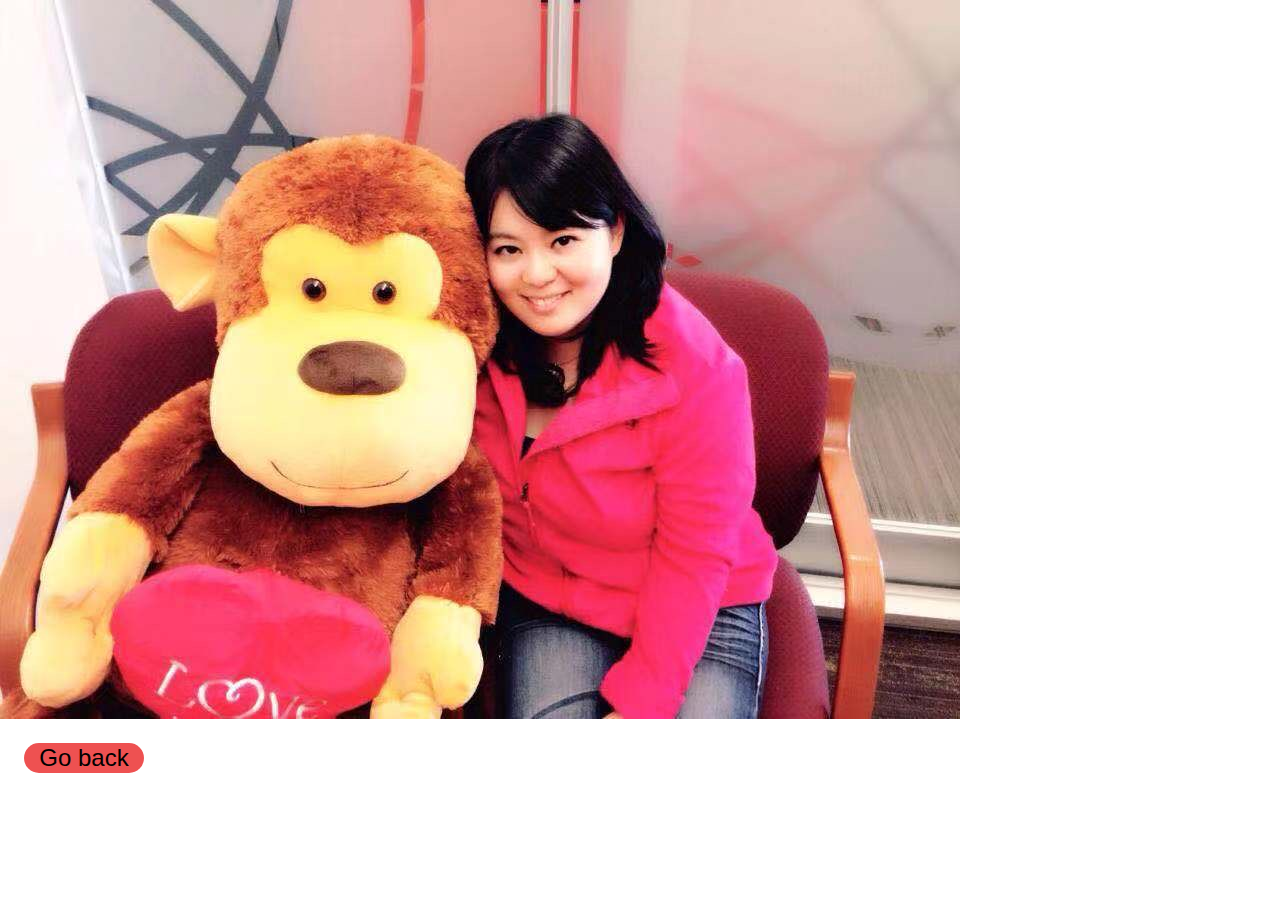
<file: 2014-1.html>
<html lang="en">
<head>
    <meta charset="UTF-8">
    <meta name="viewport" content="width=device-width, initial-scale=1.0">
    <meta http-equiv="X-UA-Compatible" content="ie=edge">
    <title>Document</title>
    <link rel="stylesheet" href="main.css">
</head>
<body>
    <img src="2014-1.jpg" alt="Jennifer sitting beside a big monkey stuffed toy, the toy is as tall as Jennifer">
    <br>
    <a href="index.html#2014"><button class="button-go-back">Go back</button></a>
</body>
</html>
</file>
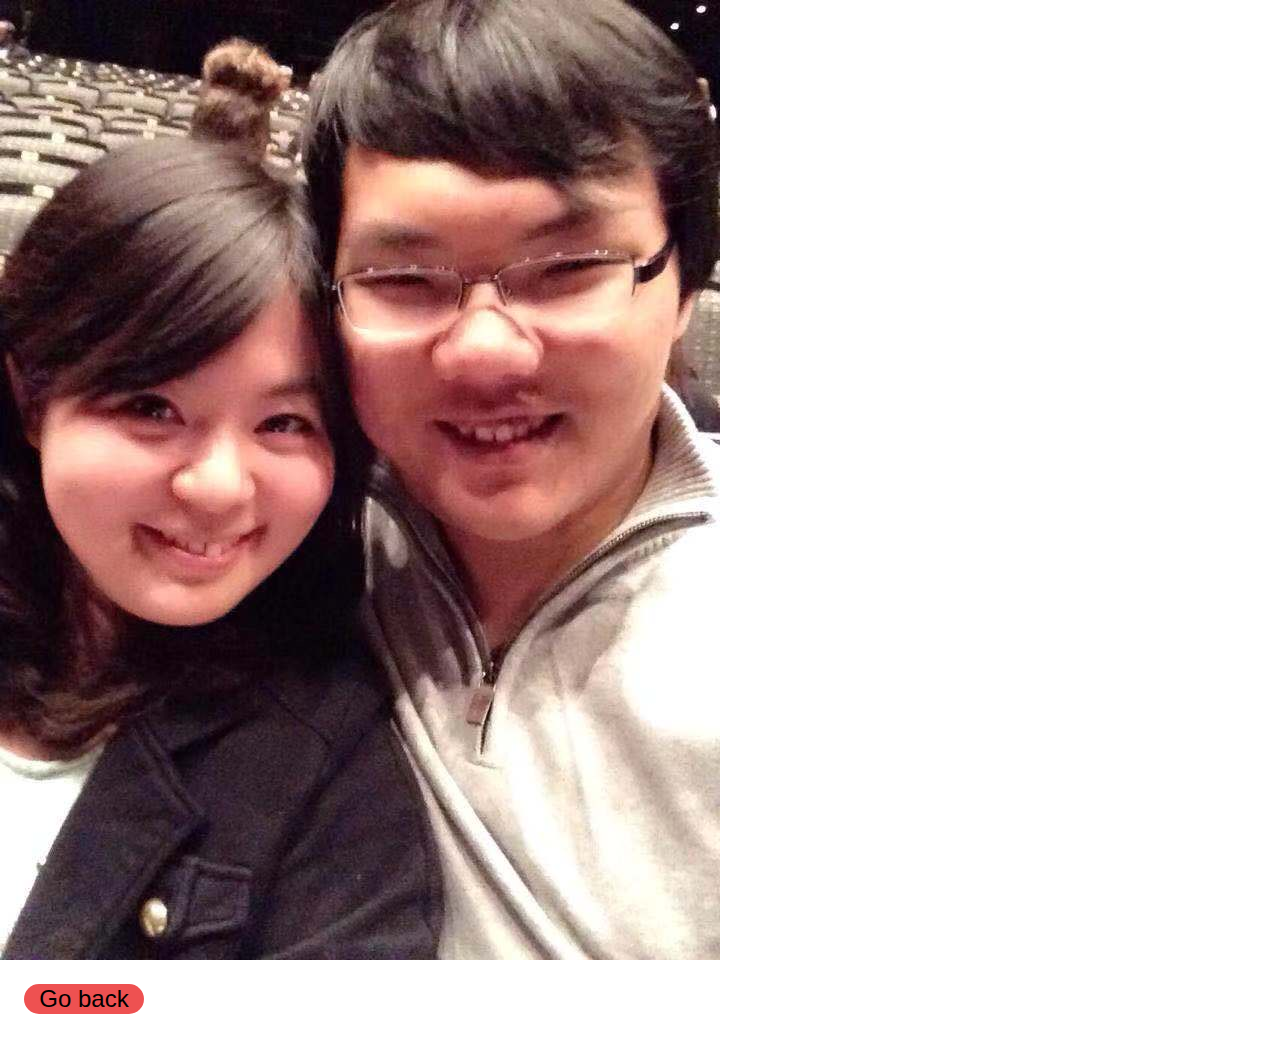
<file: 2014-2.html>
<html lang="en">
<head>
    <meta charset="UTF-8">
    <meta name="viewport" content="width=device-width, initial-scale=1.0">
    <meta http-equiv="X-UA-Compatible" content="ie=edge">
    <title>Document</title>
    <link rel="stylesheet" href="main.css">
</head>
<body>
    <img src="2014-2.JPG" alt="a rose bouquet">
    <br>
    <a href="index.html#2014"><button class="button-go-back">Go back</button></a>
</body>
</html>
</file>
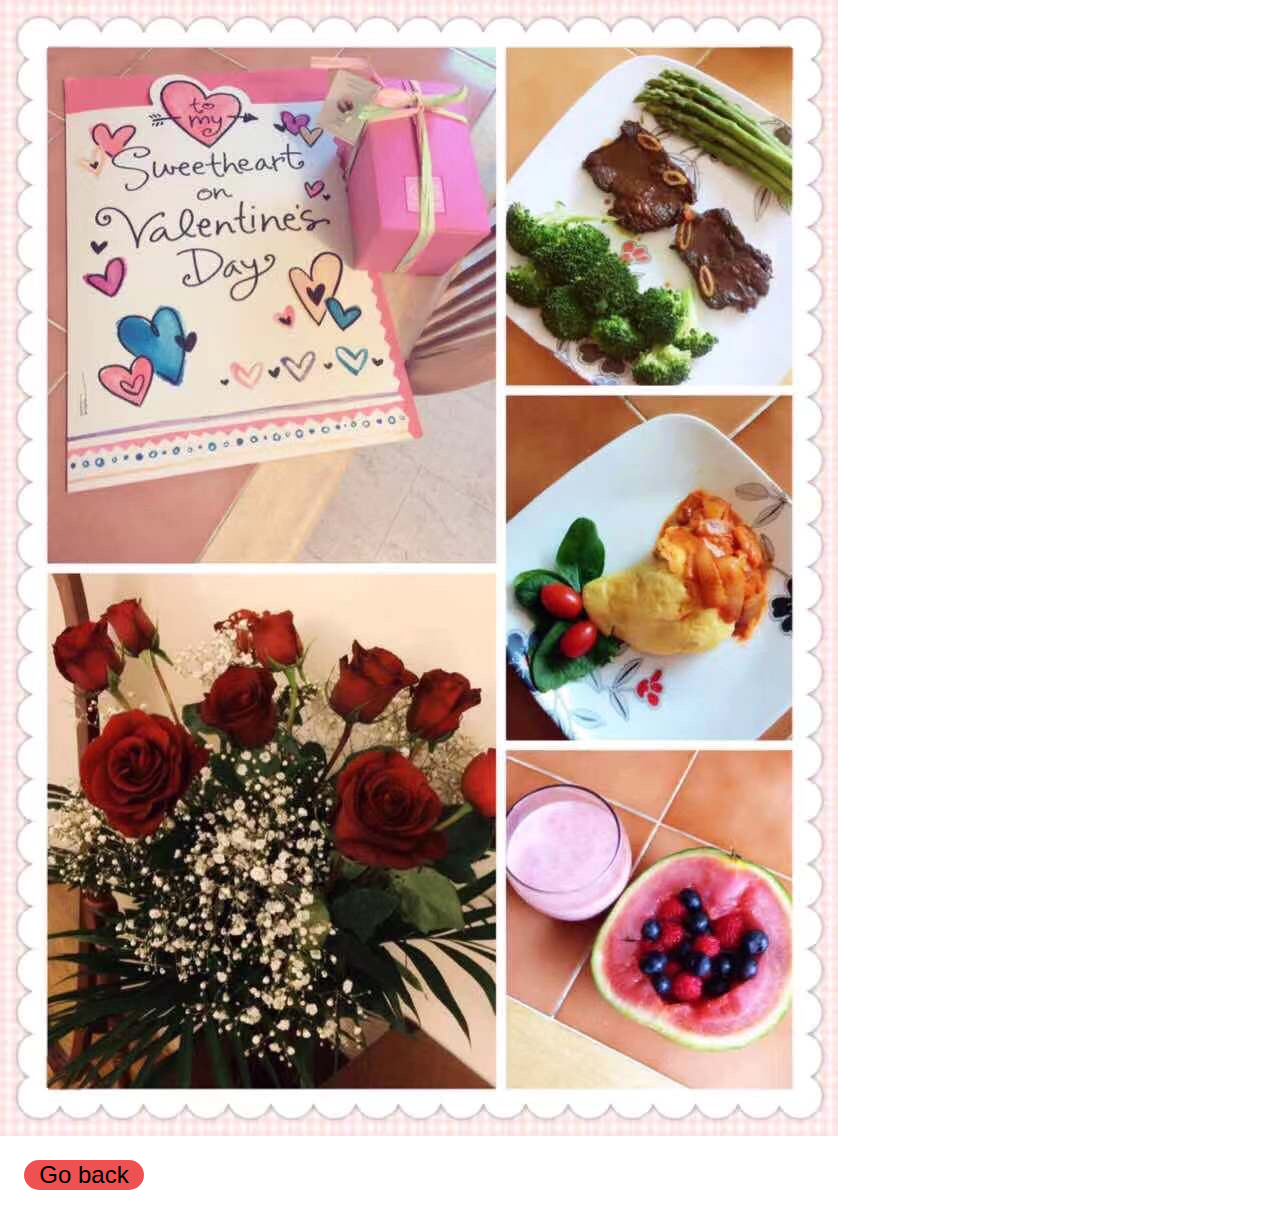
<file: 2015-1.html>
<html lang="en">
<head>
    <meta charset="UTF-8">
    <meta name="viewport" content="width=device-width, initial-scale=1.0">
    <meta http-equiv="X-UA-Compatible" content="ie=edge">
    <title>Document</title>
    <link rel="stylesheet" href="main.css">
</head>
<body>
    <img src="2015-1.JPG" alt="a combination of photos, each shows a valentine's day gift">
    <br>
    <a href="index.html#2015"><button class="button-go-back">Go back</button></a>
</body>
</html>
</file>
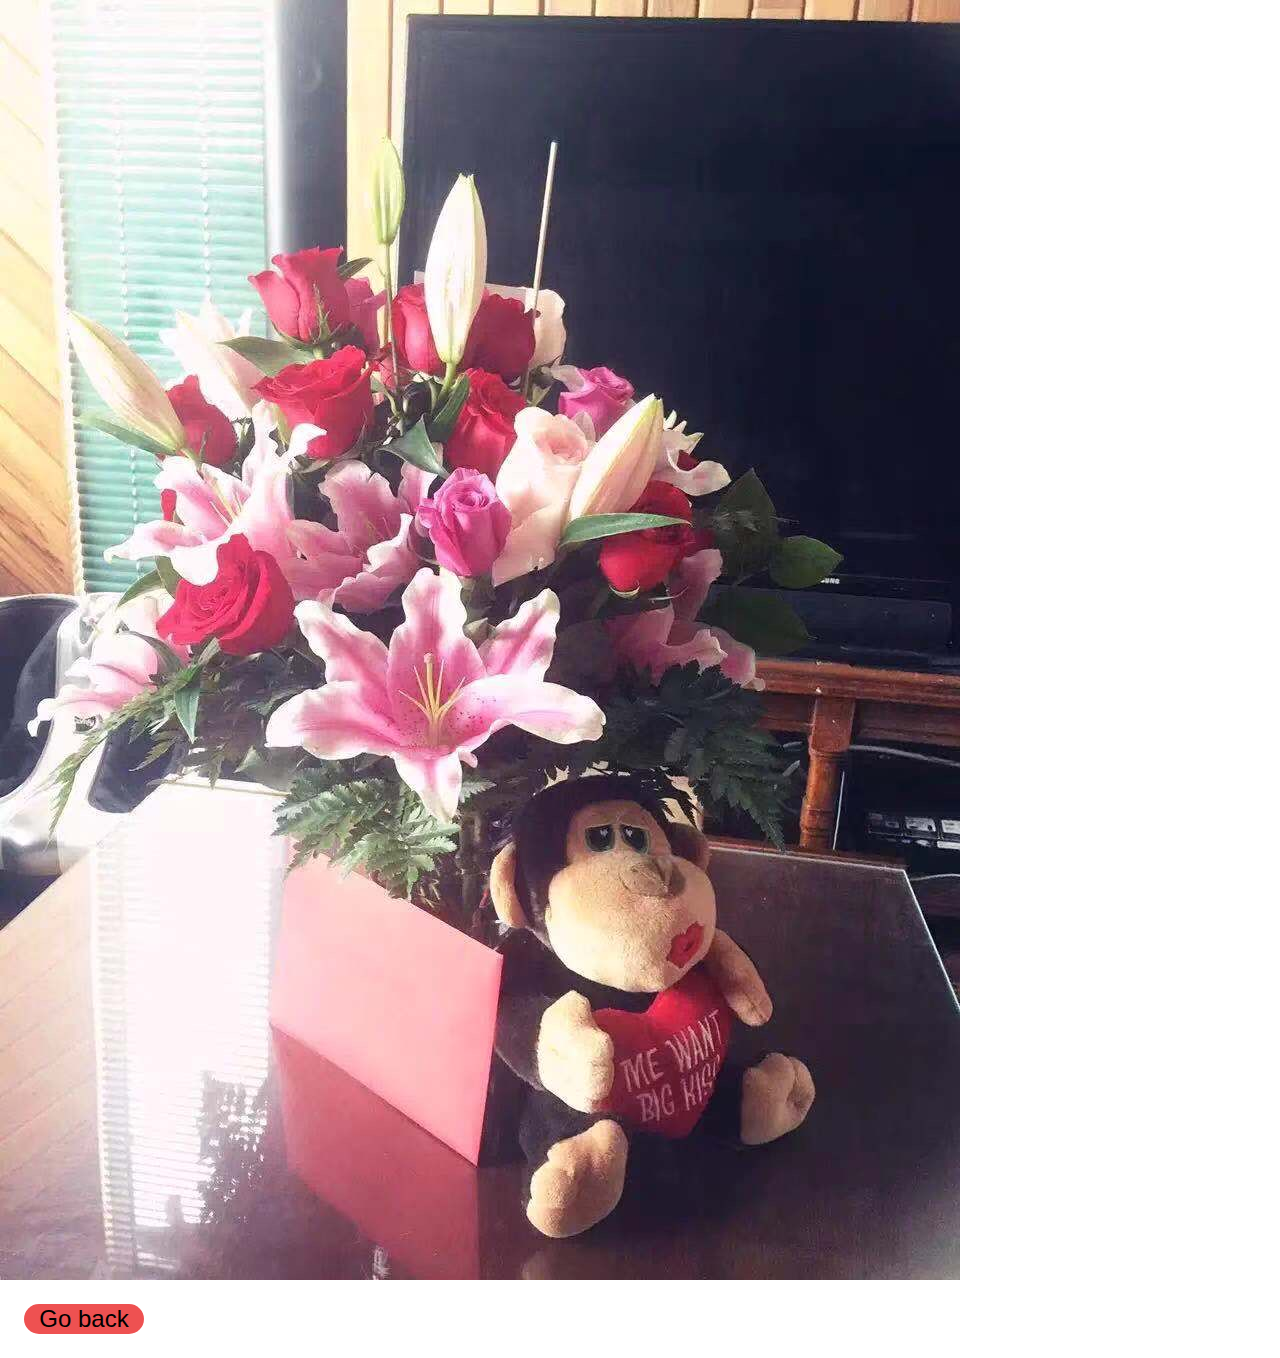
<file: 2016-3.html>
<html lang="en">
<head>
    <meta charset="UTF-8">
    <meta name="viewport" content="width=device-width, initial-scale=1.0">
    <meta http-equiv="X-UA-Compatible" content="ie=edge">
    <title>Document</title>
    <link rel="stylesheet" href="main.css">
</head>
<body>
    <img src="2016-3.JPG" alt="a valentine's day bouquet with a small monkey toy sitting beside">
    <br>
    <a href="index.html#2016"><button class="button-go-back">Go back</button></a>
</body>
</html>
</file>
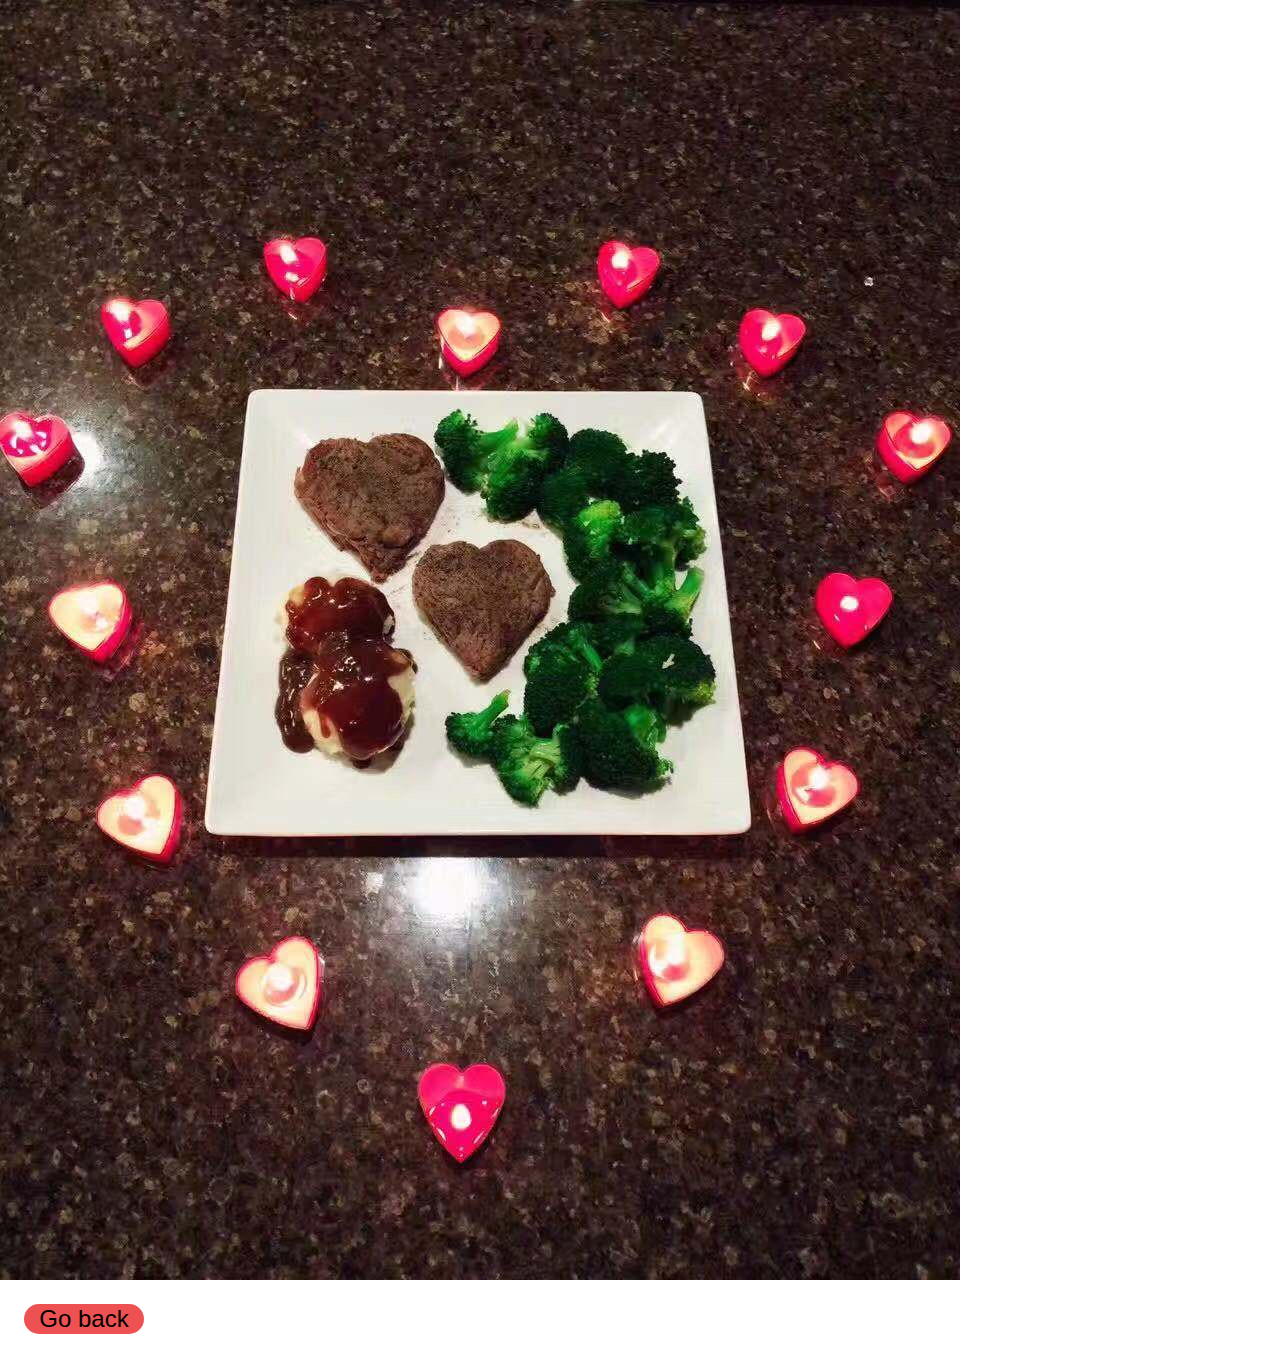
<file: 2017-1.html>
<html lang="en">
<head>
    <meta charset="UTF-8">
    <meta name="viewport" content="width=device-width, initial-scale=1.0">
    <meta http-equiv="X-UA-Compatible" content="ie=edge">
    <title>Document</title>
    <link rel="stylesheet" href="main.css">
</head>
<body>
    <img src="2017-1.JPG" alt="a plate of heart shaped beef steak surrounded by heart shaped candles">
    <br>
    <a href="index.html#2017"><button class="button-go-back">Go back</button></a>
</body>
</html>
</file>
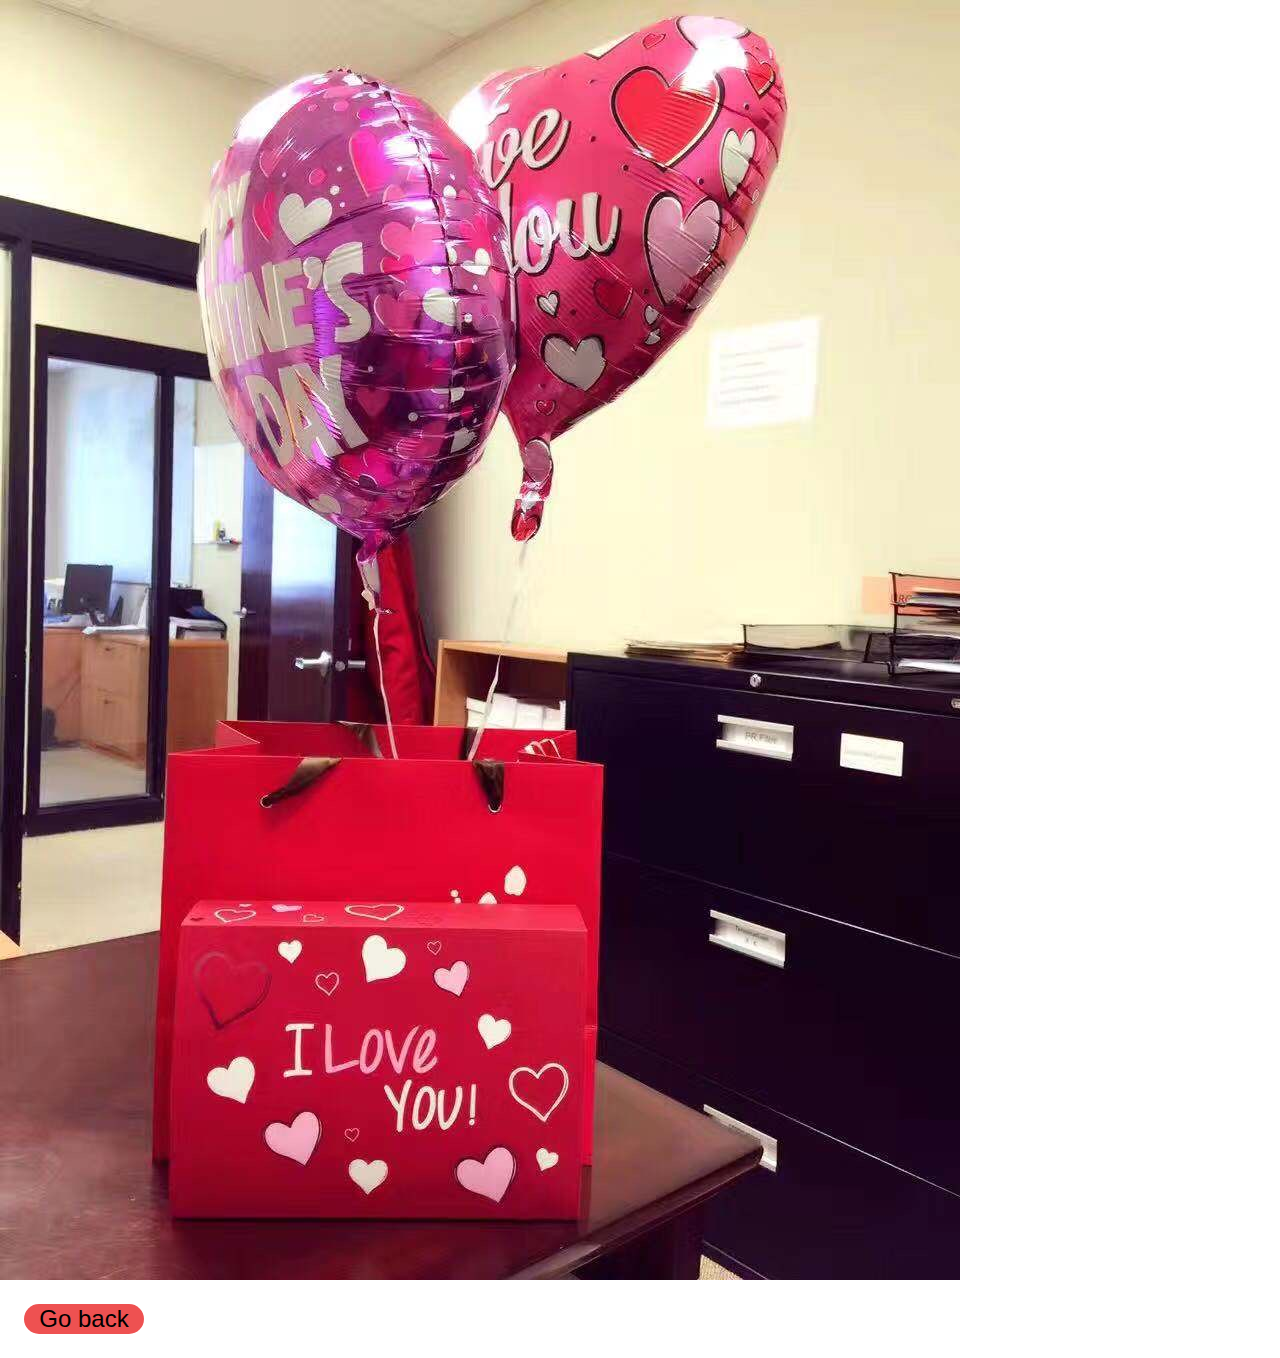
<file: 2017-2.html>
<html lang="en">
<head>
    <meta charset="UTF-8">
    <meta name="viewport" content="width=device-width, initial-scale=1.0">
    <meta http-equiv="X-UA-Compatible" content="ie=edge">
    <title>Document</title>
    <link rel="stylesheet" href="main.css">
</head>
<body>
    <img src="2017-2.JPG" alt="a gift box with 2 bollons saying happy valentine's day">
    <br>
    <a href="index.html#2017"><button class="button-go-back">Go back</button></a>
</body>
</html>
</file>
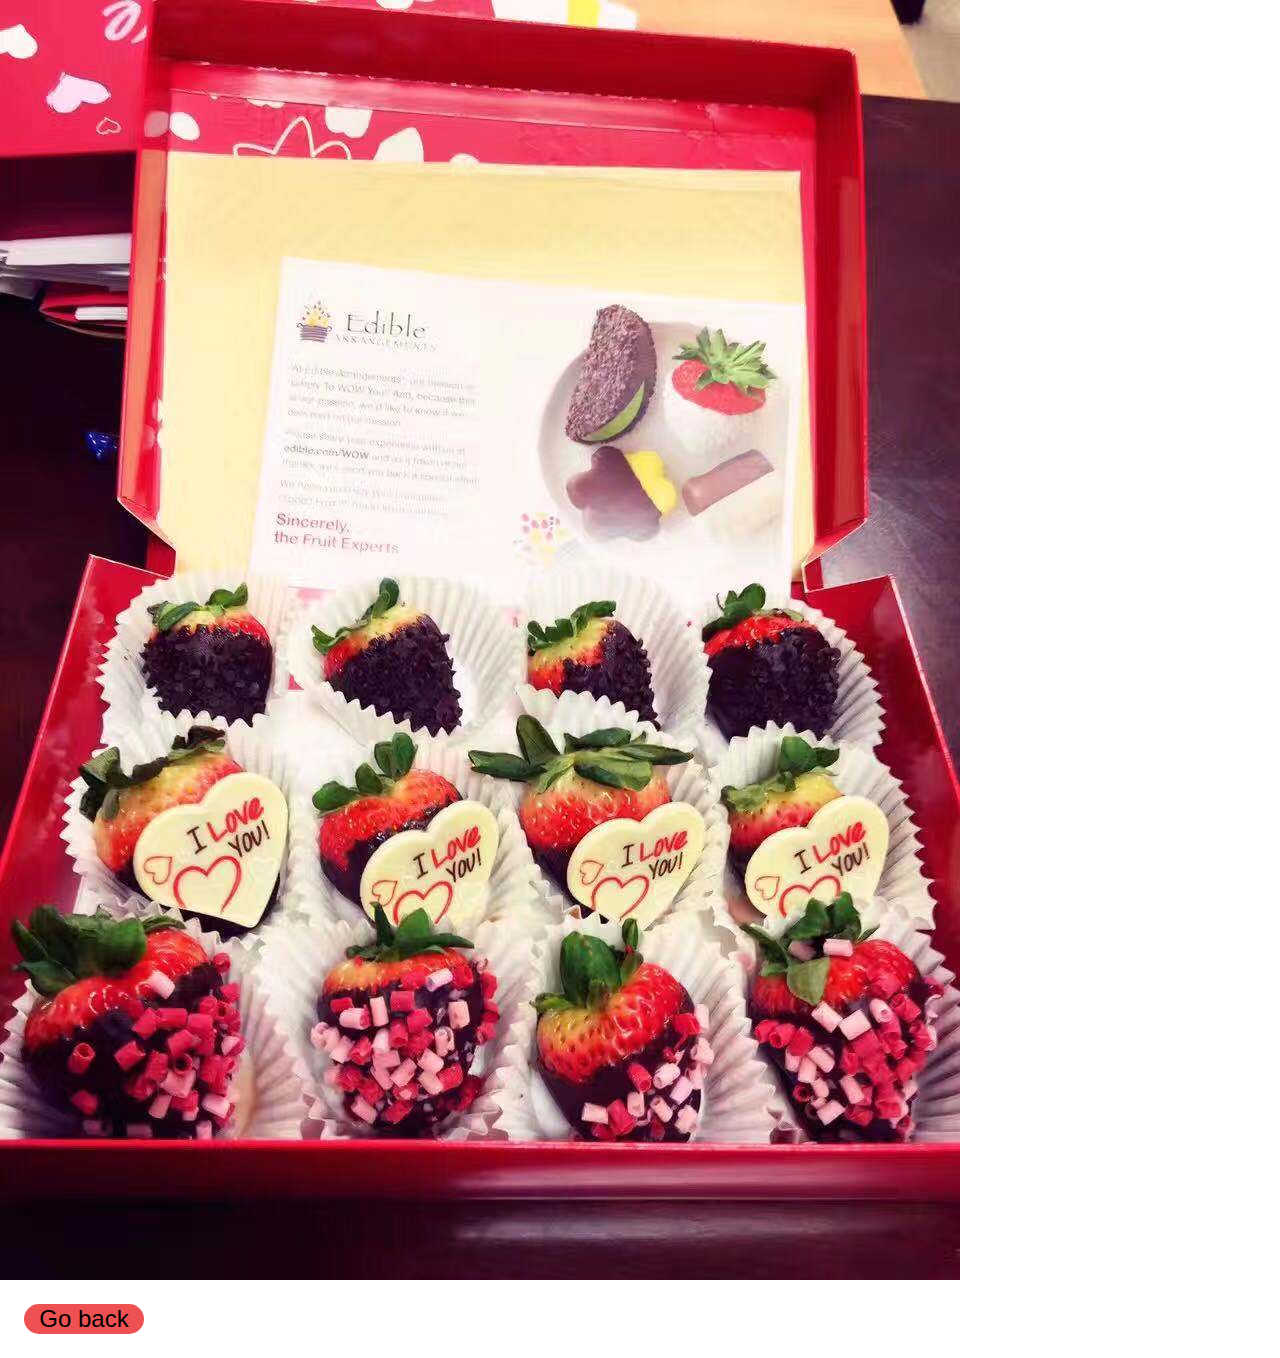
<file: 2017-3.html>
<html lang="en">
<head>
    <meta charset="UTF-8">
    <meta name="viewport" content="width=device-width, initial-scale=1.0">
    <meta http-equiv="X-UA-Compatible" content="ie=edge">
    <title>Document</title>
    <link rel="stylesheet" href="main.css">
</head>
<body>
    <img src="2017-3.JPG" alt="a box of dark chocolate dipped fruits with white heart shaped chocolate cards saying I love you">
    <br>
    <a href="index.html#2017"><button class="button-go-back">Go back</button></a>
</body>
</html>
</file>
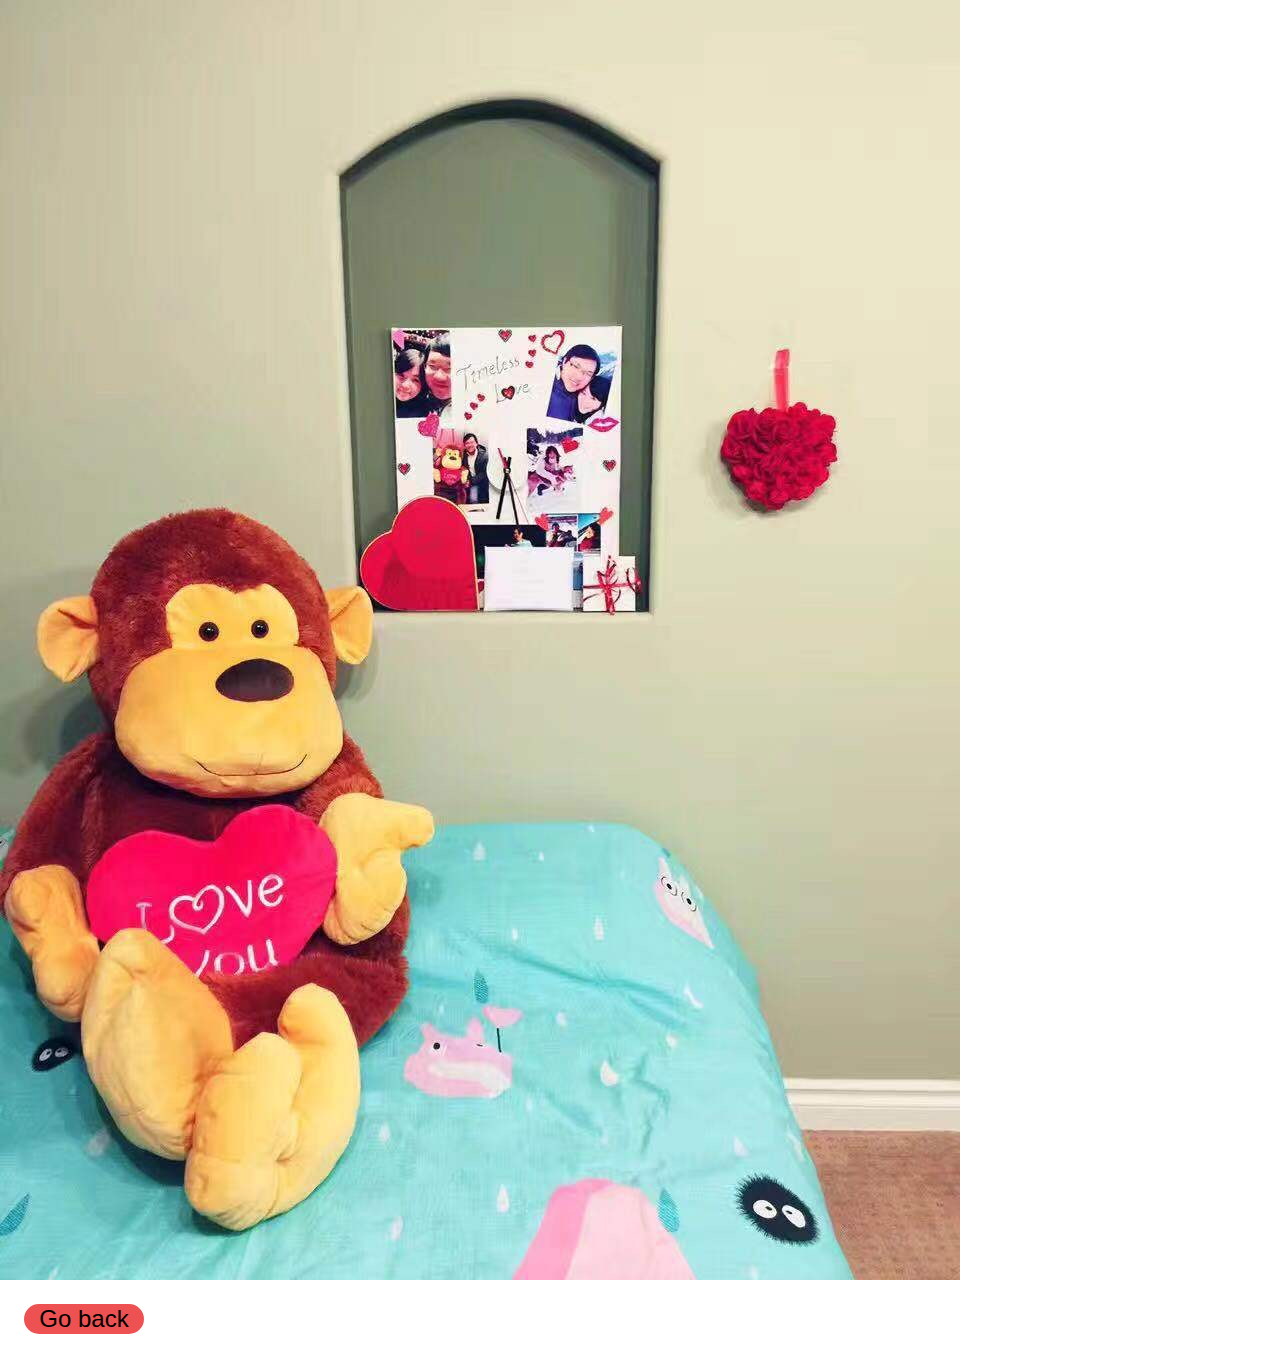
<file: 2017-4.html>
<html lang="en">
<head>
    <meta charset="UTF-8">
    <meta name="viewport" content="width=device-width, initial-scale=1.0">
    <meta http-equiv="X-UA-Compatible" content="ie=edge">
    <title>Document</title>
    <link rel="stylesheet" href="main.css">
</head>
<body>
    <img src="2017-4.JPG" alt="two cats sniffing a rose bouquet">
    <br>
    <a href="index.html#2017"><button class="button-go-back">Go back</button></a>
</body>
</html>
</file>
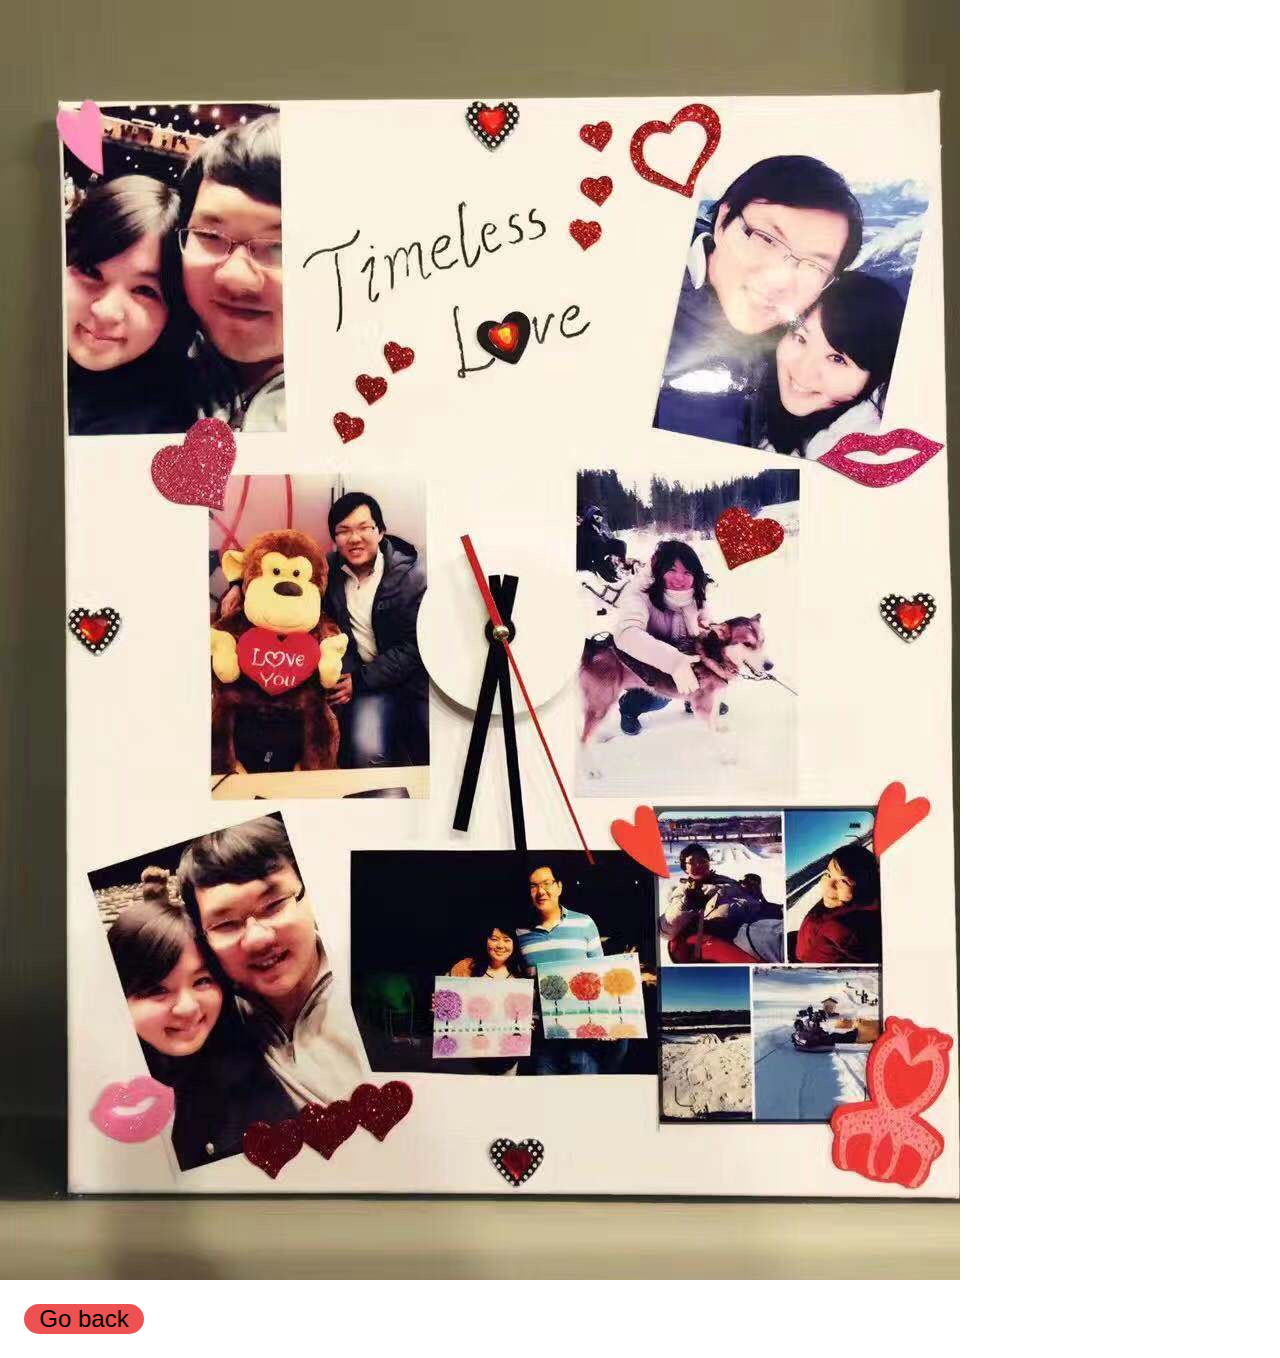
<file: 2017-5.html>
<html lang="en">
<head>
    <meta charset="UTF-8">
    <meta name="viewport" content="width=device-width, initial-scale=1.0">
    <meta http-equiv="X-UA-Compatible" content="ie=edge">
    <title>Document</title>
    <link rel="stylesheet" href="main.css">
</head>
<body>
    <img src="2017-5.JPG" alt="a canvas with a clock in the middle and several photos around it, on the top it says timeless love">
    <br>
    <a href="index.html#2017"><button class="button-go-back">Go back</button></a>
</body>
</html>
</file>
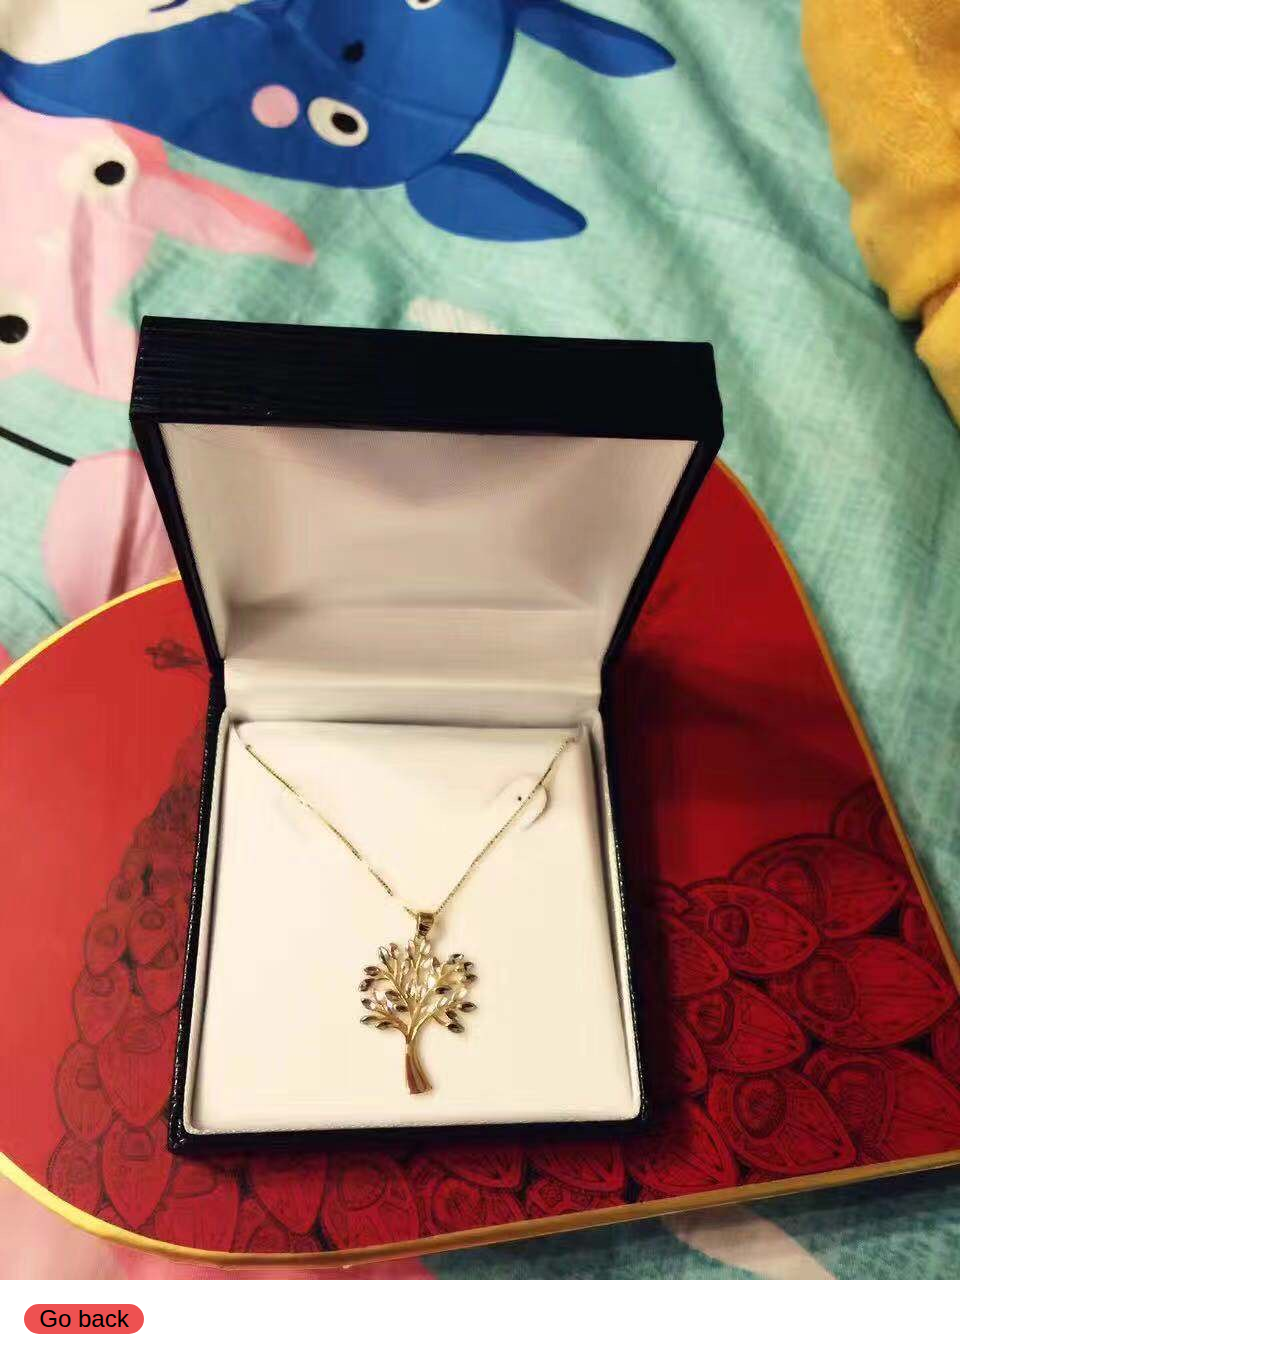
<file: 2017-6.html>
<html lang="en">
<head>
    <meta charset="UTF-8">
    <meta name="viewport" content="width=device-width, initial-scale=1.0">
    <meta http-equiv="X-UA-Compatible" content="ie=edge">
    <title>Document</title>
    <link rel="stylesheet" href="main.css">
</head>
<body>
    <img src="2017-6.JPG" alt="a tree shaped gold necklace in a box">
    <br>
    <a href="index.html#2017"><button class="button-go-back">Go back</button></a>
</body>
</html>
</file>
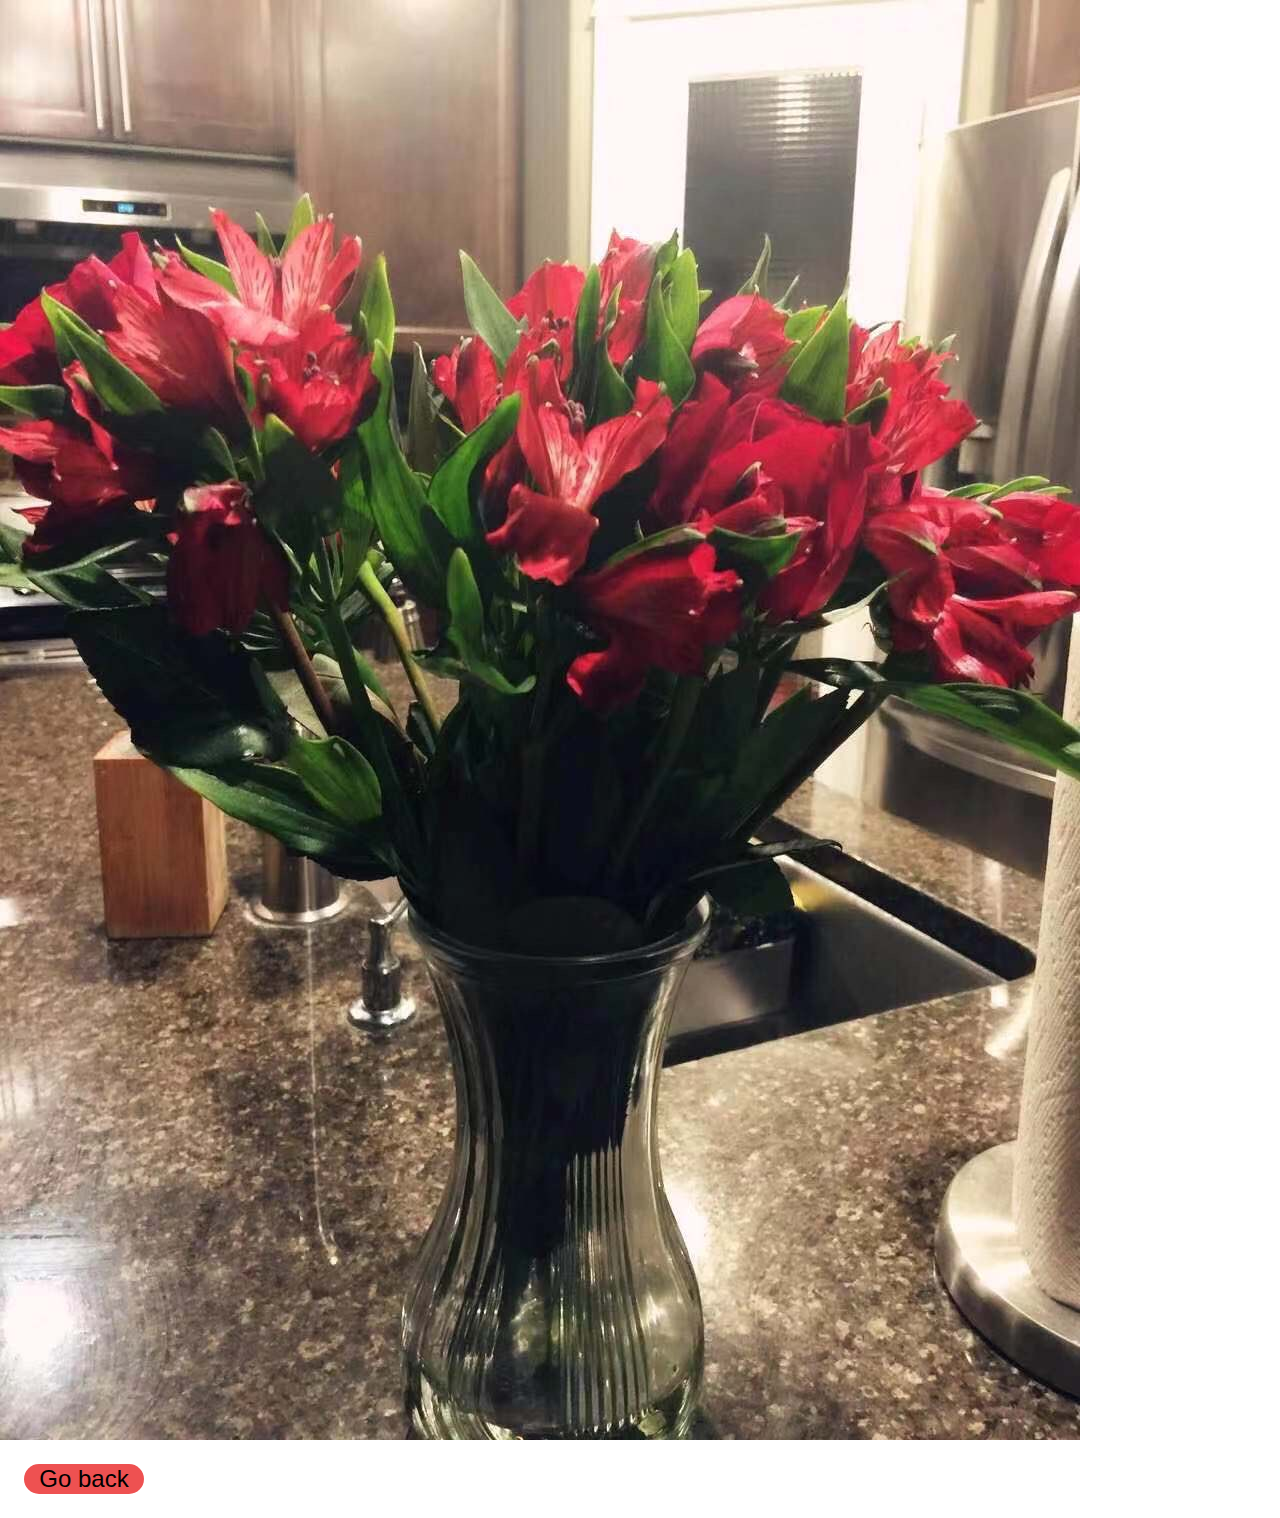
<file: 2018-1.html>
<html lang="en">
<head>
    <meta charset="UTF-8">
    <meta name="viewport" content="width=device-width, initial-scale=1.0">
    <meta http-equiv="X-UA-Compatible" content="ie=edge">
    <title>Document</title>
    <link rel="stylesheet" href="main.css">
</head>
<body>
    <img src="2018-1.JPG" alt="a red lily bouquet">
    <br>
    <a href="index.html#2018"><button class="button-go-back">Go back</button></a>
</body>
</html>
</file>
<file: main.css>
/* Start: "go-back" button on the picture pages */
.button-go-back{
  border: none;
  padding: none;
  border-radius: 30px;
  background: rgb(238, 81, 81);
  width: 5em;
  margin: 1em;
  font-size: 1.5em;
}

.button-go-back:hover{
  box-shadow: 0.2em 0.1em 0.2em black;
  transition: box-shadow 0.4s ease;
}
/* End: "go-back" button on the picture pages */
/*  */
/*  */
/* Start: main page */
body{
    margin: 0;
}

.main-page h1{
    position: relative;
    text-align: center;
    top: 0.3em;
    font-size: 7rem;
    font-style: italic;
    font-family: 'Dancing Script', cursive;
    color: rgb(102, 1, 18);
    z-index: 2;
}

.main-page img {
    position:absolute;
    opacity: 0.8;
    margin:0;
    width: 100%;
    height:38rem;
    top: 20px;
    z-index: 0;
}

/* The tint effect */
.main-page div:first-of-type {
    background: hsl(2, 100%, 69%);
    opacity: 0.3;
    position: absolute;
    margin: 0;
    top: 0;
    height:calc(38rem + 20px);
    width: 100%;
    z-index: 1;
}
/* End: main page */
/*  */
/*  */
/* Start: navigation page */
.button-top button{
    position: fixed;
    bottom: 0.5em;
    right: 1em;
    border: 1px white solid;
    border-radius: 90px;
    padding: 0;
    background: gold;
    height: 2.5em;
    width: 2.5em;
    color: white;
    font-family: Cambria, Cochin, Georgia, Times, 'Times New Roman', serif;
    font-size: 1.5em;
    font-weight: bolder;
    opacity: 0.6;
    z-index: 20;
}

.button-top button:hover{
  box-shadow: 0.2em 0.1em 0.3em rgb(0, 0, 0);
  opacity: 1;
  transition: all 0.4s ease;
}

.navi{
  display: grid;
  grid-template-rows: 1fr 1fr;
  grid-template-columns: 2fr 1fr;
  background: lightcoral ;
}

.title{
  grid-row: 1;
  grid-column: 1;
  text-align: center;
  font-size: 4rem;
  font-style: italic;
  font-family: 'Dancing Script', cursive;
  color: rgb(102, 1, 18);
}

.navi p{
  grid-row: 2;
  grid-column: 1;
  font-family: 'Dancing Script', cursive;
  font-size: 1.8em;
  margin: 1em;
}

.link-list{
  grid-row: 1/-1;
  grid-column: 2/5;
  list-style: none;
  border: 2px red solid;
}

.link-list li{
  display: flex;
  font-size: 1.2rem;
  height: calc(100%/7);
  width: 100%;
  align-items: center;
  justify-content: center;
}

.link-list a:link, footer a:link{
  color: rgb(102, 1, 18);
}

.link-list a:visited, footer a:visited{
  color: rgb(102, 1, 18);
}

.link-list li:nth-child(odd){
  background: chocolate;
}
/* End: navigation page */
/*  */
/*  */
/* Start: pictures of different years */
.picture{
  display: grid;
  margin-top: 1em;
  gap: 0.2em;
  padding: 0.4em;
  background: rgb(253, 89, 89);
}

.picture:nth-of-type(even){
  background: rgba(240, 128, 128);
}

.picture h1{
  text-align: center;
  align-self: center;
  grid-row: 1;
  grid-column: 1/3;
  font-family: 'Dancing Script', cursive;
  font-size: 3em;
}

.picture p{
  font-family: Cambria, Cochin, Georgia, Times, 'Times New Roman', serif;
  font-size: 1.5em;
  font-style: italic;
  align-self: center;
  text-align: center;
}

.picture img{
  width: 14.2em;
  border: 4px dotted rgb(255, 0, 119);
}


.picture a:nth-of-type(1){
  grid-row: 2;
  grid-column: 1;
}

.picture a:nth-of-type(2){
  grid-row: 3;
  grid-column: 2;
}

.picture a:nth-of-type(3){
  grid-row: 4;
  grid-column: 1;
}

.picture a:nth-of-type(4){
  grid-row: 5;
  grid-column: 2;
}

.picture a:nth-of-type(5){
  grid-row: 6;
  grid-column: 1;
}

.picture a:nth-of-type(6){
  grid-row: 7;
  grid-column: 2;
}

.picture a:nth-of-type(7){
  grid-row: 8;
  grid-column: 1;
}

.P2020{
  display: flex;
  flex-direction: column;
}
.P2020 h2{
  font-style: italic;
  font-family: Cambria, Cochin, Georgia, Times, 'Times New Roman', serif;
}
/* End: pictures of different years */
/*  */
/*  */
/* Start: count Down */
.timer {
  text-align: center;
}

.timer li {
  display: inline-block;
  list-style: none;
  padding: 1em;
}

.timer li span {
  display: block;
  font-size: 4.5rem;
}
/* End: count Down */
/*  */
/*  */
/* Start: footer */
footer{
  background: rgba(240, 128, 128);
  font-size: 1.5em;
}
</file>
